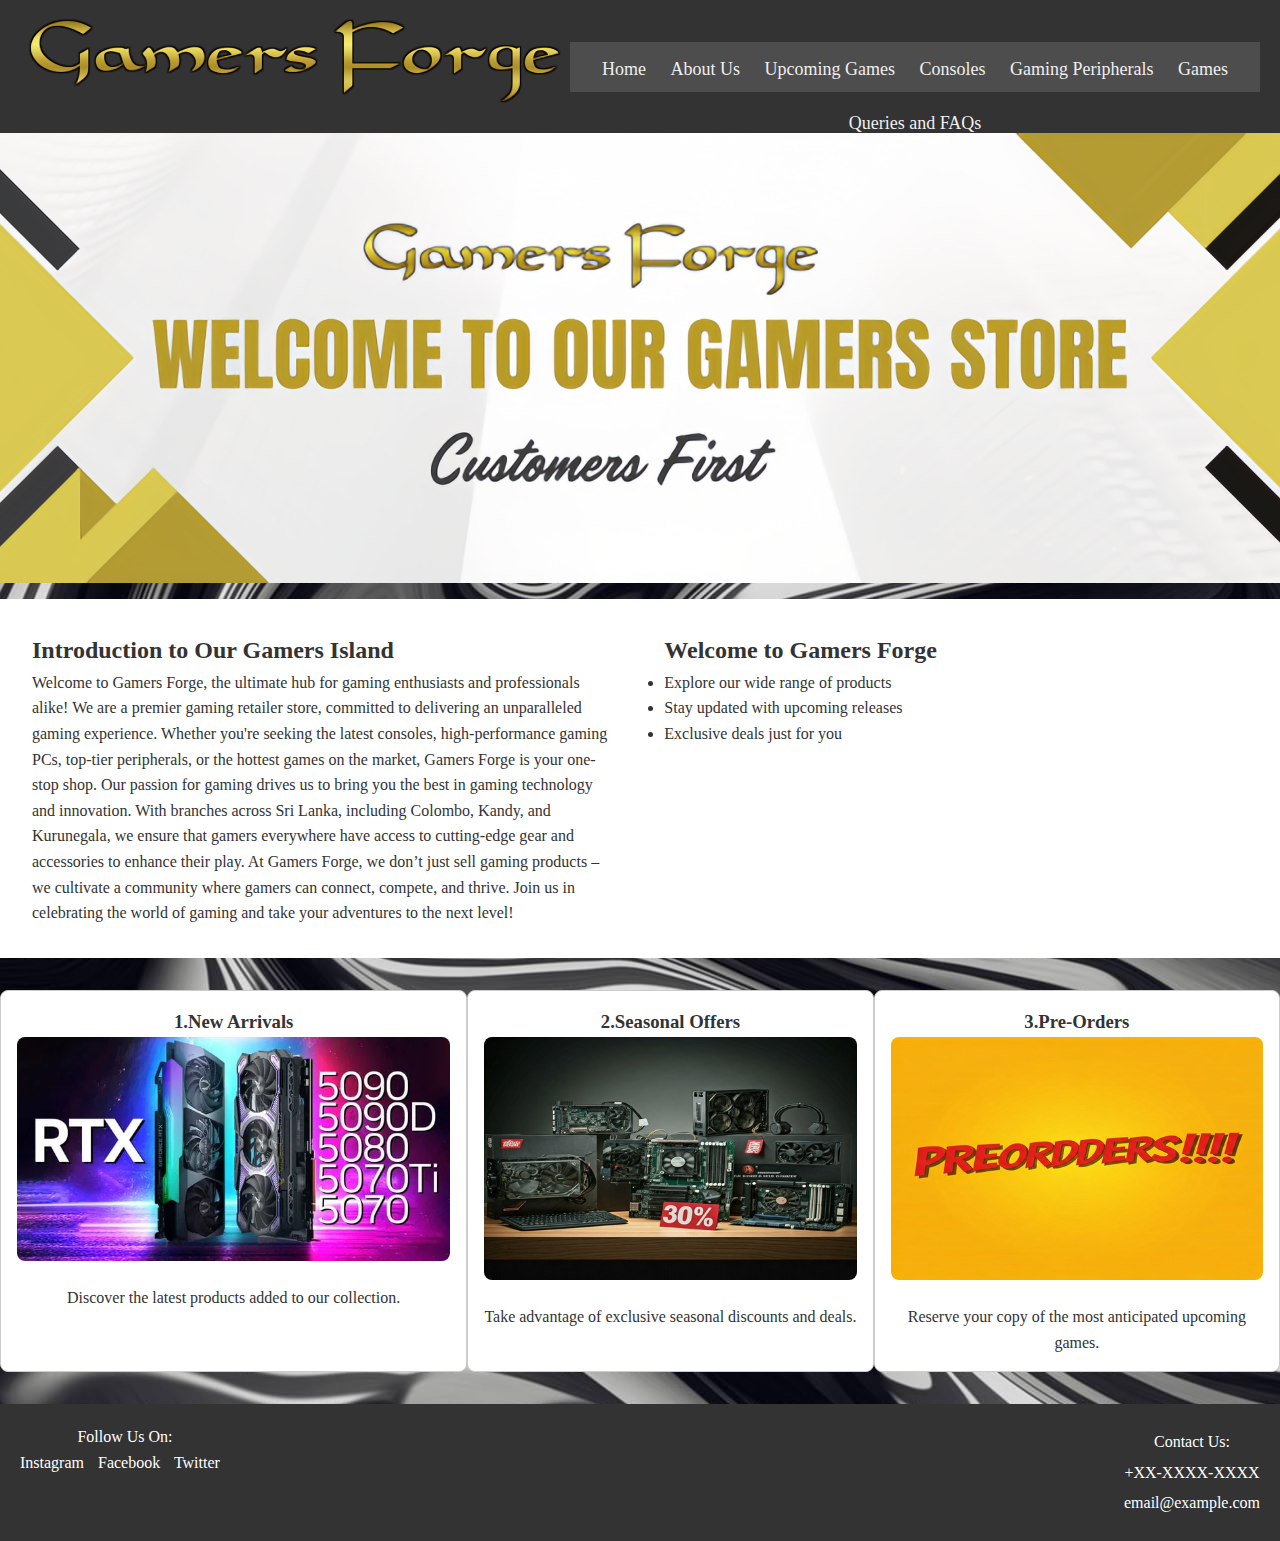
<file: index.html>
<!DOCTYPE html>
<html>
<head>
    <title>GamersForge</title>
    <meta charset="UTF-8">
    <meta name="viewport" content="width=device-width, initial-scale=1.0">
    <link rel="stylesheet" href="Style01.css">
    <link rel="manifest" href="manifest.json">
    <link rel="icon" type="icons/favicon.ico" href="icons/favicon.ico">
</head>
<body background="img/bgimg.jpg"> <!--Sets the background image for the body-->
    <header>
        <div class="logo"><img src="img/Logo.png" alt="Logo"></div> <!--Logo-->
        <nav aria-label="Main Navigation">
            <ul>
                <div class="nav"><!--Navigation bar-->
                    <input type="checkbox" id="nav-check">
                    <div class="nav-header">
                    </div>
                    <div class="nav-btn">
                      <label for="nav-check">
                        <span></span>
                        <span></span>
                        <span></span>
                      </label>
                    </div>
                    
                    <div class="nav-links"> <!--Nav Links-->
                      <a href="index.html">Home</a>
                      <a href="aboutUs.html">About Us</a>
                      <a href="uppcoming.html">Upcoming Games</a>
                      <a href="consols.html">Consoles</a>
                      <a href="Peripherals.html">Gaming Peripherals</a>
                      <a href="games.html">Games</a>
                      <a href="faq.html">Queries and FAQs</a>
                    </div>
                  </div>
            </ul>
        </nav>        
    </header>

    <main>
        <section class="banner">
            <div class="hero-image"> 
            </div>
        </section>

        <section class="intro-welcome">
            <div class="intro">
                <h2>Introduction to Our Gamers Island</h2> <!--Description-->
                <p>Welcome to Gamers Forge, the ultimate hub for gaming enthusiasts and professionals alike! We are a premier gaming retailer store, committed to delivering an unparalleled gaming experience. Whether you're seeking the latest consoles, high-performance gaming PCs, top-tier peripherals, or the hottest games on the market, Gamers Forge is your one-stop shop.

                    Our passion for gaming drives us to bring you the best in gaming technology and innovation. With branches across Sri Lanka, including Colombo, Kandy, and Kurunegala, we ensure that gamers everywhere have access to cutting-edge gear and accessories to enhance their play.
                    
                    At Gamers Forge, we don’t just sell gaming products – we cultivate a community where gamers can connect, compete, and thrive. Join us in celebrating the world of gaming and take your adventures to the next level!</p>
            </div>
            <div class="welcome">
                <h2>Welcome to Gamers Forge</h2>
                <ul>
                    <li>Explore our wide range of products</li>
                    <li>Stay updated with upcoming releases</li>
                    <li>Exclusive deals just for you</li>
                </ul>
            </div>
        </section>

        <section class="categories">
            <div class="category">
                <h3>1.New Arrivals</h3>
                <img src="img/NewArrivals.png" alt="New Arrivals">
                <p>Discover the latest products added to our collection.</p>
            </div>
            <div class="category">
                <h3>2.Seasonal Offers</h3>
                <img src="img/SeasonalOffers.png" alt="Seasonal Offers">
                <p>Take advantage of exclusive seasonal discounts and deals.</p>
            </div>
            <div class="category">
                <h3>3.Pre-Orders</h3>
                <img src="img/PreOrders.png" alt="Pre-Orders">
                <p>Reserve your copy of the most anticipated upcoming games.</p>
            </div>
        </section>
    </main>

    <footer>
        <div class="social-media"> <!---->
            <p>Follow Us On:</p>
            <a href="https://www.instagram.com/">Instagram</a>
            <a href="https://www.facebook.com/">Facebook</a>
            <a href="https://x.com/?lang=en">Twitter</a>
        </div> 
        <div class="contact">
            <p>Contact Us:</p>
            <p>+XX-XXXX-XXXX</p>
            <p>email@example.com</p>
        </div>
    </footer>
</body>
</html>
</file>
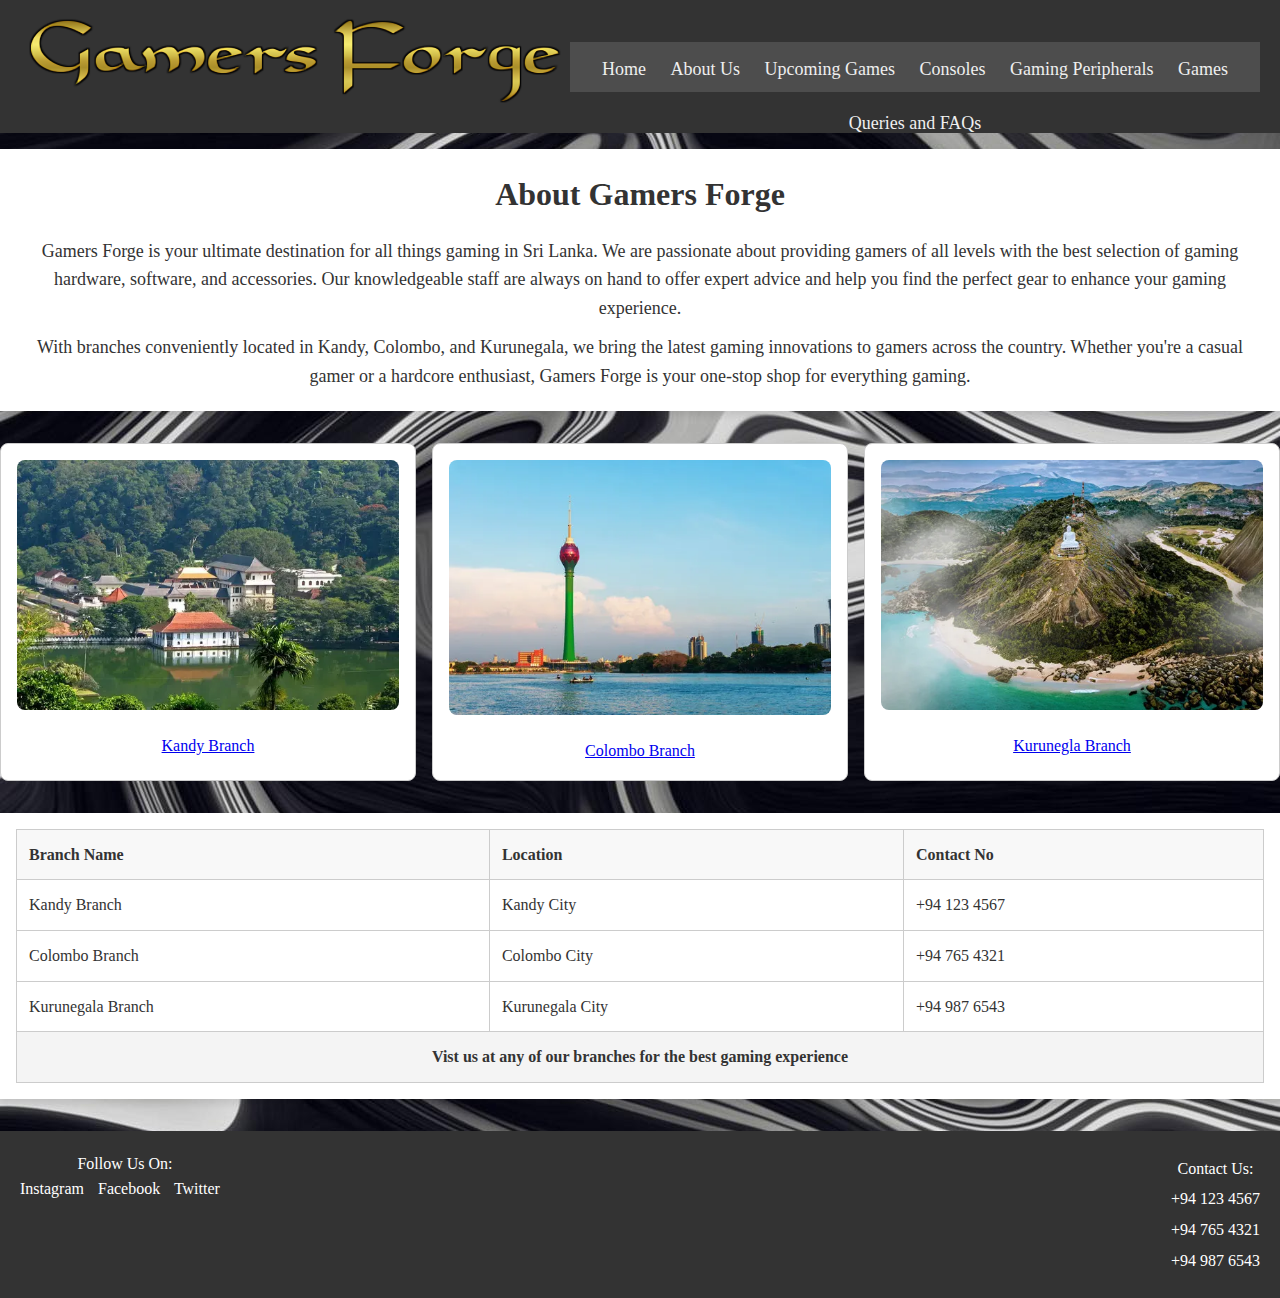
<file: aboutUs.html>
<!DOCTYPE html>
<html>
<head>
    <title>Branch Information</title>
    <meta charset="UTF-8">
    <meta name="viewport" content="width=device-width, initial-scale=1.0">
    <link rel="stylesheet" href="Style01.css">
    <link rel="icon" type="icons/favicon.ico" href="icons/favicon.ico">
</head>
<body background="img/bgimg.jpg">
    <header><div class="logo"><img src="img/Logo.png" alt="Logo"></div>
        <nav aria-label="Main Navigation">
            <ul>
                <div class="nav">
                    <input type="checkbox" id="nav-check">
                    <div class="nav-header">
                    </div>
                    <div class="nav-btn">
                      <label for="nav-check">
                        <span></span>
                        <span></span>
                        <span></span>
                      </label>
                    </div>
                    
                    <div class="nav-links">
                      <a href="index.html">Home</a>
                      <a href="aboutUs.html">About Us</a>
                      <a href="uppcoming.html">Upcoming Games</a>
                      <a href="consols.html">Consoles</a>
                      <a href="Peripherals.html">Gaming Peripherals</a>
                      <a href="games.html">Games</a>
                      <a href="faq.html">Queries and FAQs</a>
                    </div>
                  </div>
            </ul>
        </nav>        
    </header>

    <main>
        <section class="description">
            <h2>About Gamers Forge</h2>
            <p>Gamers Forge is your ultimate destination for all things gaming in Sri Lanka. We are passionate about providing gamers of all levels with the best selection of gaming hardware, software, and accessories. Our knowledgeable staff are always on hand to offer expert advice and help you find the perfect gear to enhance your gaming experience.</p>
            <p>With branches conveniently located in Kandy, Colombo, and Kurunegala, we bring the latest gaming innovations to gamers across the country. Whether you're a casual gamer or a hardcore enthusiast, Gamers Forge is your one-stop shop for everything gaming.</p>
        </section>

        <section class="branches">
            <div class="branch">
                <img src="img/Kandy.png" alt="Kandy Branch">
                <a href="https://maps.app.goo.gl/gFZTWTm7jDtFLwRk9">Kandy Branch</a>
            </div>
            <div class="branch">
                <img src="img/Colombo.png" alt="Colombo Branch">
                <a href="https://maps.app.goo.gl/TeT7eTNeitUtAmDbA">Colombo Branch</a>
            </div>
            <div class="branch">
                <img src="img/Kurunagla.png" alt="Kurunegala Branch">
                <a href="https://maps.app.goo.gl/SADj8aHCpYyz2HwJA">Kurunegla Branch</a>
            </div>
        </section>

        <section class="branch-table">
            <table>
                <thead>
                    <tr>
                        <th>Branch Name</th>
                        <th>Location</th>
                        <th>Contact No</th>
                    </tr>
                </thead>
                <tbody>
                    <tr>
                        <td>Kandy Branch</td>
                        <td>Kandy City</td>
                        <td>+94 123 4567</td>
                    </tr>
                    <tr>
                        <td>Colombo Branch</td>
                        <td>Colombo City</td>
                        <td>+94 765 4321</td>
                    </tr>
                    <tr>
                        <td>Kurunegala Branch</td>
                        <td>Kurunegala City</td>
                        <td>+94 987 6543</td>
                    </tr>
                </tbody>
                <tfoot>
                    <tr>
                        <td colspan="3">Vist us at any of our branches for the best gaming experience</td>
                    </tr>
                </tfoot>
            </table>
        </section>
    </main>

    <footer>
        <div class="social-media">
            <p>Follow Us On:</p>
            <a href="https://www.instagram.com/">Instagram</a>
            <a href="https://www.facebook.com/">Facebook</a>
            <a href="https://x.com/?lang=en">Twitter</a>
        </div>
        <div class="contact">
            <p>Contact Us:</p>
            <p>+94 123 4567</p>
            <p>+94 765 4321</p>
            <p>+94 987 6543</p>
        </div>
    </footer>
</body>
</html>
</file>
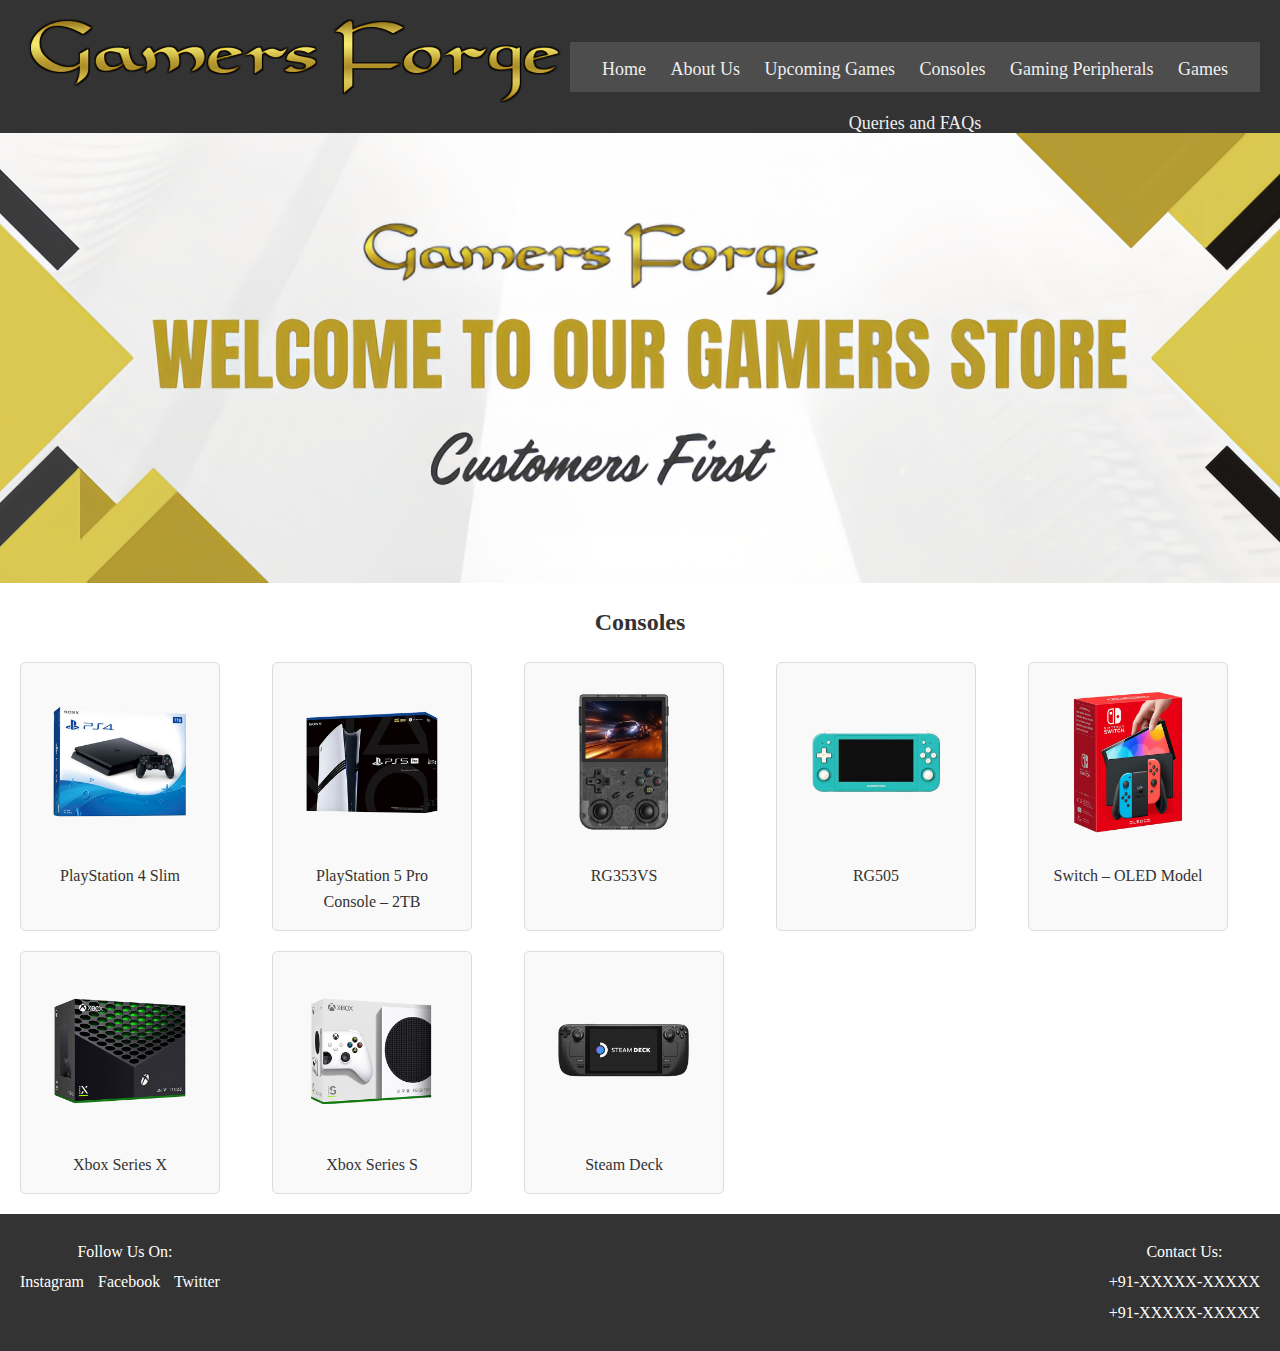
<file: consols.html>
<!DOCTYPE html>
<html lang="en">
<head>
    <meta charset="UTF-8">
    <meta name="viewport" content="width=device-width, initial-scale=1.0">
    <title>Gaming Peripherals - Consoles</title>
    <link rel="stylesheet" href="Style01.css">
    <link rel="icon" type="icons/favicon.ico" href="icons/favicon.ico">
</head>
<body background="img/bgimg.jpg">
    <header>
        <div class="logo"><img src="img/Logo.png" alt="Logo"></div>
        <nav aria-label="Main Navigation">
            <ul>
                <div class="nav">
                    <input type="checkbox" id="nav-check">
                    <div class="nav-header">
                    </div>
                    <div class="nav-btn">
                      <label for="nav-check">
                        <span></span>
                        <span></span>
                        <span></span>
                      </label>
                    </div>
                    
                    <div class="nav-links">
                      <a href="index.html">Home</a>
                      <a href="aboutUs.html">About Us</a>
                      <a href="uppcoming.html">Upcoming Games</a>
                      <a href="consols.html">Consoles</a>
                      <a href="Peripherals.html">Gaming Peripherals</a>
                      <a href="games.html">Games</a>
                      <a href="faq.html">Queries and FAQs</a>
                    </div>
                  </div>
            </ul>
        </nav>
    </header>

    <main>
        <section class="banner">
        </section>

        <section class="products">
            <h2>Consoles</h2>
            <div class="product-grid">
                <div class="product">
                    <div class="image-container">
                        <img src="img/PS4.png" alt="PlayStation 4 Slim">
                        <p class="price">$100</p>
                    </div>
                    <p>PlayStation 4 Slim</p>
                </div>
                <div class="product">
                    <div class="image-container">
                        <img src="img/ps5.png" alt="PlayStation 5 Pro Console – 2TB">
                        <p class="price">$120</p>
                    </div>
                    <p>PlayStation 5 Pro Console – 2TB</p>
                </div>
                <div class="product">
                    <div class="image-container">
                        <img src="img/rg3.png" alt="RG353VS">
                        <p class="price">$80</p>
                    </div>
                    <p>RG353VS</p>
                </div>
                <div class="product">
                    <div class="image-container">
                        <img src="img/rg5.png" alt="RG505">
                        <p class="price">$150</p>
                    </div>
                    <p>RG505</p>
                </div>
                <div class="product">
                    <div class="image-container">
                        <img src="img/switch .png" alt="Switch – OLED Model">
                        <p class="price">$110</p>
                    </div>
                    <p>Switch – OLED Model</p>
                </div>
                <div class="product">
                    <div class="image-container">
                        <img src="img/xbox.png" alt="Xbox Series X">
                        <p class="price">$95</p>
                    </div>
                    <p>Xbox Series X</p>
                </div>
                <div class="product">
                    <div class="image-container">
                        <img src="img/xbox s.png" alt="Xbox Series S">
                        <p class="price">$105</p>
                    </div>
                    <p>Xbox Series S</p>
                </div>
                <div class="product">
                    <div class="image-container">
                        <img src="img/steam-deck.png" alt="Steam Deck">
                        <p class="price">$130</p>
                    </div>
                    <p>Steam Deck</p>
                </div>
            </div>
        </section>
    </main>

    <footer>
        <div class="social-links">
            <p>Follow Us On:</p>
            <a href="https://www.instagram.com/">Instagram</a>
            <a href="https://www.facebook.com/">Facebook</a>
            <a href="https://x.com/?lang=en">Twitter</a>
        </div>
        <div class="contact">
            <p>Contact Us:</p>
            <p>+91-XXXXX-XXXXX</p>
            <p>+91-XXXXX-XXXXX</p>
        </div>
    </footer>
</body>
</html>
</file>
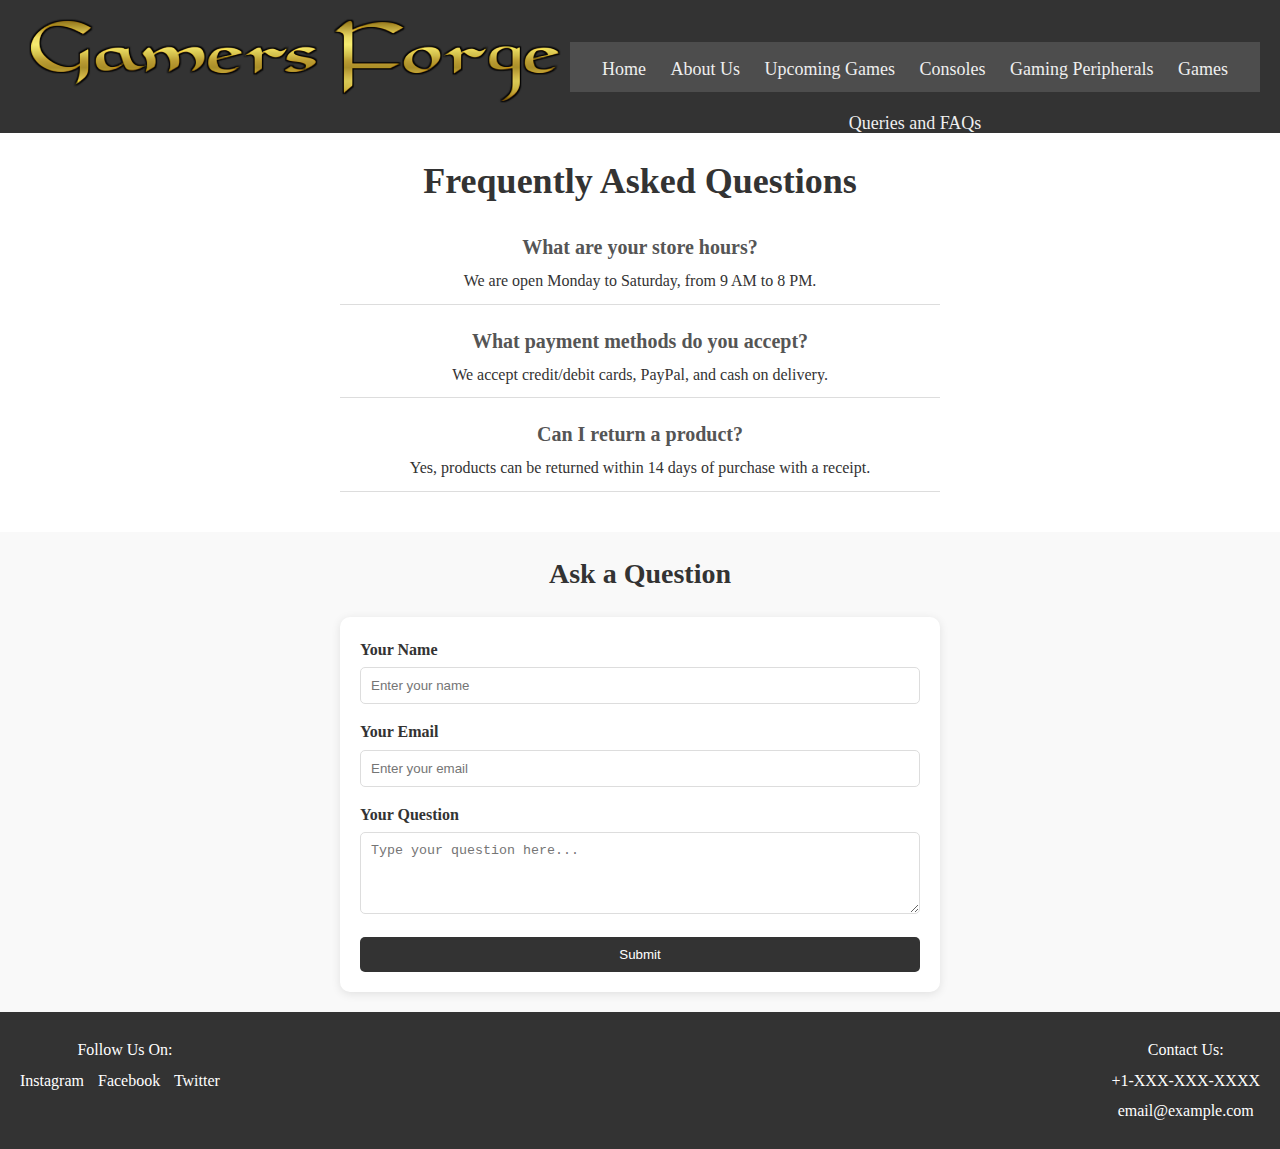
<file: faq.html>
<!DOCTYPE html>
<html lang="en">
<head>
    <meta charset="UTF-8">
    <meta name="viewport" content="width=device-width, initial-scale=1.0">
    <title>Queries and FAQ</title>
    <link rel="stylesheet" href="Style01.css">
    <link rel="icon" type="icons/favicon.ico" href="icons/favicon.ico">
</head>
<body background="img/bgimg.jpg">
    <header>
        <div class="logo"><img src="img/Logo.png" alt="Logo"></div>
        <nav aria-label="Main Navigation">
            <ul>
                <div class="nav">
                    <input type="checkbox" id="nav-check">
                    <div class="nav-header">
                    </div>
                    <div class="nav-btn">
                      <label for="nav-check">
                        <span></span>
                        <span></span>
                        <span></span>
                      </label>
                    </div>
                    
                    <div class="nav-links">
                      <a href="index.html">Home</a>
                      <a href="aboutUs.html">About Us</a>
                      <a href="uppcoming.html">Upcoming Games</a>
                      <a href="consols.html">Consoles</a>
                      <a href="Peripherals.html">Gaming Peripherals</a>
                      <a href="games.html">Games</a>
                      <a href="faq.html">Queries and FAQs</a>
                    </div>
                  </div>
            </ul>
        </nav>        
    </header>
    <main>
        <!-- Frequently Asked Questions -->
        <section class="faq-top">
            <h1>Frequently Asked Questions</h1>
            <div class="faq-item">
                <h3>What are your store hours?</h3>
                <p>We are open Monday to Saturday, from 9 AM to 8 PM.</p>
            </div>
            <div class="faq-item">
                <h3>What payment methods do you accept?</h3>
                <p>We accept credit/debit cards, PayPal, and cash on delivery.</p>
            </div>
            <div class="faq-item">
                <h3>Can I return a product?</h3>
                <p>Yes, products can be returned within 14 days of purchase with a receipt.</p>
            </div>
        </section>

        <!-- Ask a Question Form -->
        <section class="faq-bottom">
            <h2>Ask a Question</h2>
            <form>
                <label for="name">Your Name</label>
                <input type="text" id="name" placeholder="Enter your name" required>

                <label for="email">Your Email</label>
                <input type="email" id="email" placeholder="Enter your email" required>

                <label for="question">Your Question</label>
                <textarea id="question" rows="4" placeholder="Type your question here..." required></textarea>

                <button type="submit">Submit</button>
            </form>
        </section>
    </main>

    <footer>
        <div class="social-links">
            <p>Follow Us On:</p>
            <a href="https://www.instagram.com/">Instagram</a>
            <a href="https://www.facebook.com/">Facebook</a>
            <a href="https://x.com/?lang=en">Twitter</a>
        </div>
        <div class="contact">
            <p>Contact Us:</p>
            <p>+1-XXX-XXX-XXXX</p>
            <p>email@example.com</p>
        </div>
    </footer>
</body>
</html>
</file>
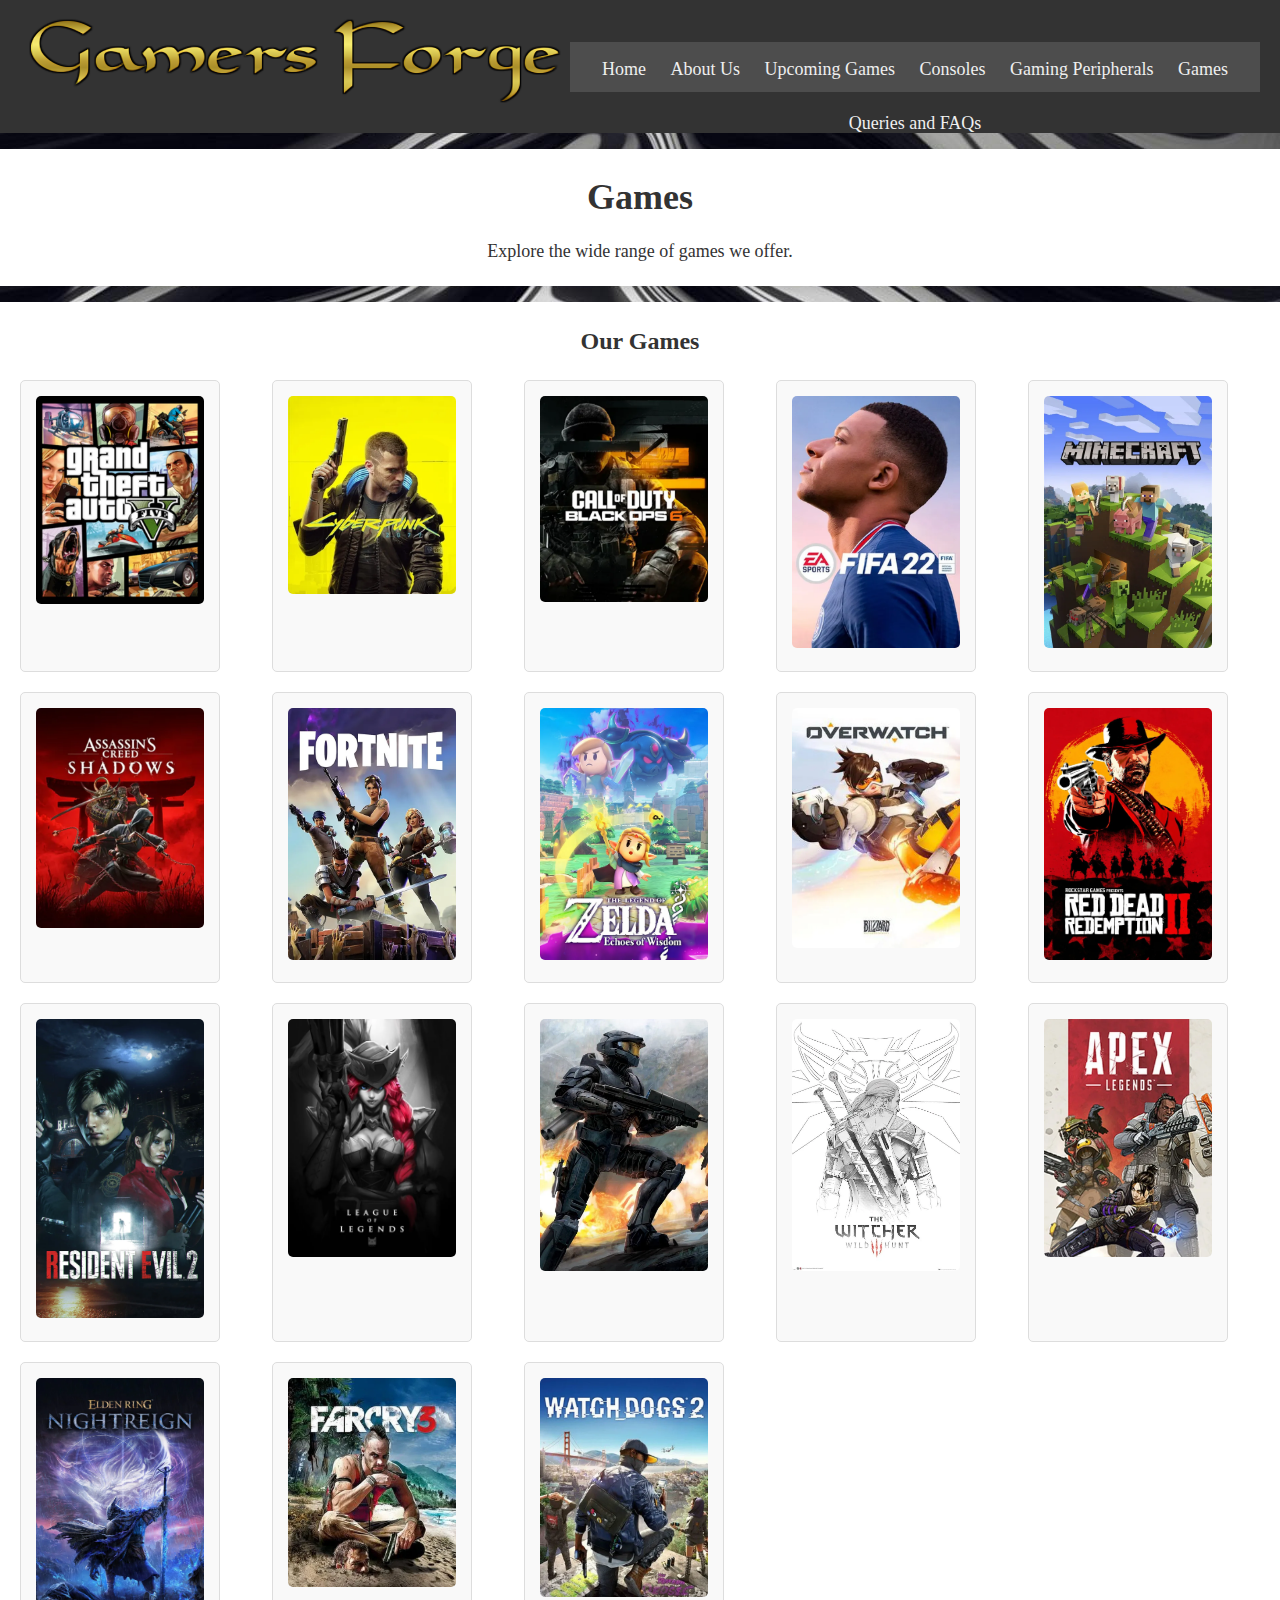
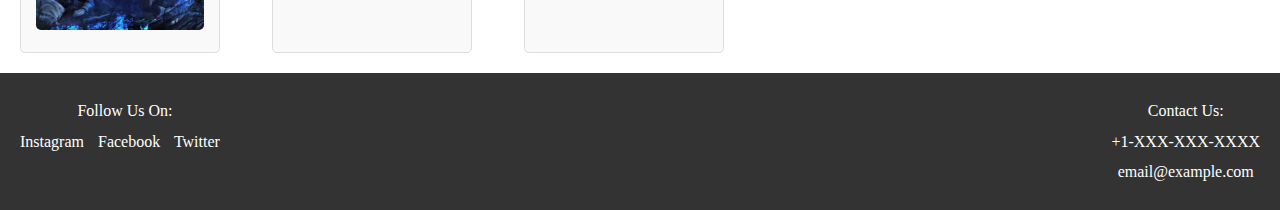
<file: games.html>
<!DOCTYPE html>
<html lang="en">
<head>
    <meta charset="UTF-8">
    <meta name="viewport" content="width=device-width, initial-scale=1.0">
    <title>Games Page</title>
    <link rel="stylesheet" href="Style01.css">
    <link rel="icon" type="icons/favicon.ico" href="icons/favicon.ico">
</head>
<body background="img/bgimg.jpg">
    <header>
        <div class="logo"><img src="img/Logo.png" alt="Logo"></div>
        <nav aria-label="Main Navigation">
            <ul>
                <div class="nav">
                    <input type="checkbox" id="nav-check">
                    <div class="nav-header">
                    </div>
                    <div class="nav-btn">
                      <label for="nav-check">
                        <span></span>
                        <span></span>
                        <span></span>
                      </label>
                    </div>
                    
                    <div class="nav-links">
                      <a href="index.html">Home</a>
                      <a href="aboutUs.html">About Us</a>
                      <a href="uppcoming.html">Upcoming Games</a>
                      <a href="consols.html">Consoles</a>
                      <a href="Peripherals.html">Gaming Peripherals</a>
                      <a href="games.html">Games</a>
                      <a href="faq.html">Queries and FAQs</a>
                    </div>
                  </div>
            </ul>
        </nav>        
    </header>

    <main>
        <div class="description">
            <h1>Games</h1>
            <p>Explore the wide range of games we offer.</p>
        </div>

<section class="products">
    <h2>Our Games</h2>
    <div class="product-grid">
        <!-- Game 1 -->
        <div class="product">
            <img src="img/gta 5 .png" alt="Grand Theft Auto V Cover">
            <div class="description-overlay">
                <h1>Price 0.99</h1>
                <p>Grand Theft Auto V: Embark on an epic open-world adventure.</p>
            </div>
        </div>
        <!-- Game 2 -->
        <div class="product">
            <img src="img/cyberpunk.png" alt="Cyberpunk 2077 Cover">
            <div class="description-overlay">
                <h1>Price 0.99</h1>
                <p>Cyberpunk 2077: Dive into a futuristic, action-packed world.</p>
            </div>
        </div>
        <!-- Game 3 -->
        <div class="product">
            <img src="img/cod 56 .png" alt="Call of Duty Cover">
            <div class="description-overlay">
                <h1>Price 0.99</h1>
                <p>Call of Duty: Experience intense combat and thrilling missions.</p>
            </div>
        </div>
        <!-- Game 4 -->
        <div class="product">
            <img src="img/fifa 22.png" alt="FIFA Cover">
            <div class="description-overlay">
                <h1>Price 0.99</h1>
                <p>FIFA: Play the ultimate soccer experience.</p>
            </div>
        </div>
        <!-- Game 5 -->
        <div class="product">
            <img src="img/minecraft_poster.png" alt="Minecraft Cover">
            <div class="description-overlay">
                <h1>Price 0.99</h1>
                <p>Minecraft: Unleash your creativity in an endless block world.</p>
            </div>
        </div>
        <!-- Game 6 -->
        <div class="product">
            <img src="img/512px-Assassin's_Creed_Shadows_cover.png" alt="Assassin's Creed Cover">
            <div class="description-overlay">
                <h1>Price 0.99</h1>
                <p>Assassin's Creed: Relive history as a master assassin.</p>
            </div>
        </div>
        <!-- Game 7 -->
        <div class="product">
            <img src="img/frtnit.png" alt="Fortnite Cover">
            <div class="description-overlay">
                <h1>Price 0.99</h1>
                <p>Fortnite: Join the battle in this fast-paced action game.</p>
            </div>
        </div>
        <!-- Game 8 -->
        <div class="product">
            <img src="img/legend-of-zelda-echoes-of-wisdom.png" alt="The Legend of Zelda Cover">
            <div class="description-overlay">
                <h1>Price 0.99</h1>
                <p>The Legend of Zelda: Solve puzzles and save Hyrule.</p>
            </div>
        </div>
        <!-- Game 9 -->
        <div class="product">
            <img src="img/512px-Overwatch_cover_art.png" alt="Overwatch Cover">
            <div class="description-overlay">
                <h1>Price 0.99</h1>
                <p>Overwatch: Join the team and fight in thrilling arenas.</p>
            </div>
        </div>
        <!-- Game 10 -->
        <div class="product">
            <img src="img/mixcollage-08-dec-2024-02-34-pm-9319.png" alt="Red Dead Redemption Cover">
            <div class="description-overlay">
                <h1>Price 0.99</h1>
                <p>Red Dead Redemption: Dive into the wild west experience.</p>
            </div>
        </div>
        <!-- Game 11 -->
        <div class="product">
            <img src="img/resident-evil-2-phone-k2qydtwwjrphgf3w.png" alt="Resident Evil Cover">
            <div class="description-overlay">
                <h1>Price 0.99</h1>
                <p>Resident Evil: Survive the horrors in this thrilling saga.</p>
            </div>
        </div>
        <!-- Game 12 -->
        <div class="product">
            <img src="img/league.png" alt="League of Legends Cover">
            <div class="description-overlay">
                <h1>Price 0.99</h1>
                <p>League of Legends: Test your strategy in epic battles.</p>
            </div>
        </div>
        <!-- Game 13 -->
        <div class="product">
            <img src="img/halo.png" alt="Halo Cover">
            <div class="description-overlay">
                <h1>Price 0.99</h1>
                <p>Halo: Save the galaxy as a super-soldier.</p>
            </div>
        </div>
        <!-- Game 14 -->
        <div class="product">
            <img src="img/witcher.pn.webp" alt="The Witcher Cover">
            <div class="description-overlay">
                <h1>Price 0.99</h1>
                <p>The Witcher: Embark on quests as the legendary Geralt.</p>
            </div>
        </div>
        <!-- Game 15 -->
        <div class="product">
            <img src="img/apexlegend.png" alt="Apex Legends Cover">
            <div class="description-overlay">
                <h1>Price 0.99</h1>
                <p>Apex Legends: Compete in a fast-paced battle royale.</p>
            </div>
        </div>
        <!-- Game 16 -->
        <div class="product">
            <img src="img/elden ring.png" alt="Elden Ring Cover">
            <div class="description-overlay">
                <h1>Price 0.99</h1>
                <p>Elden Ring: Explore a dark and mysterious open world.</p>
            </div>
        </div>
        <!-- Game 16 -->
        <div class="product">
            <img src="img/farcry 3.png" alt="Farcry 3">
            <div class="description-overlay">
                <h1>Price 0.99</h1>
                <p>Far Cry 3 is an open-world FPS where you fight pirates, rescue friends, and survive on a dangerous tropical island.</p>
            </div>
        </div>
        <!-- Game 16 -->
        <div class="product">
            <img src="img/watch dogs.png" alt="Watch Dogs 2">
            <div class="description-overlay">
                <h1>Price 0.99</h1>
                <p>Watch Dogs 2 is an open-world action-adventure game where you play as Marcus Holloway, a hacker in San Francisco, using technology to fight corruption and expose secrets.</p>
            </div>
        
        
    
        
        
</section>

    </main>

    <footer>
        <div class="social-links">
            <p>Follow Us On:</p>
            <a href="https://www.instagram.com/">Instagram</a>
            <a href="https://www.facebook.com/">Facebook</a>
            <a href="https://x.com/?lang=en">Twitter</a>
        </div>
        <div class="contact">
            <p>Contact Us:</p>
            <p>+1-XXX-XXX-XXXX</p>
            <p>email@example.com</p>
        </div>
    </footer>
</body>
</html>
</file>
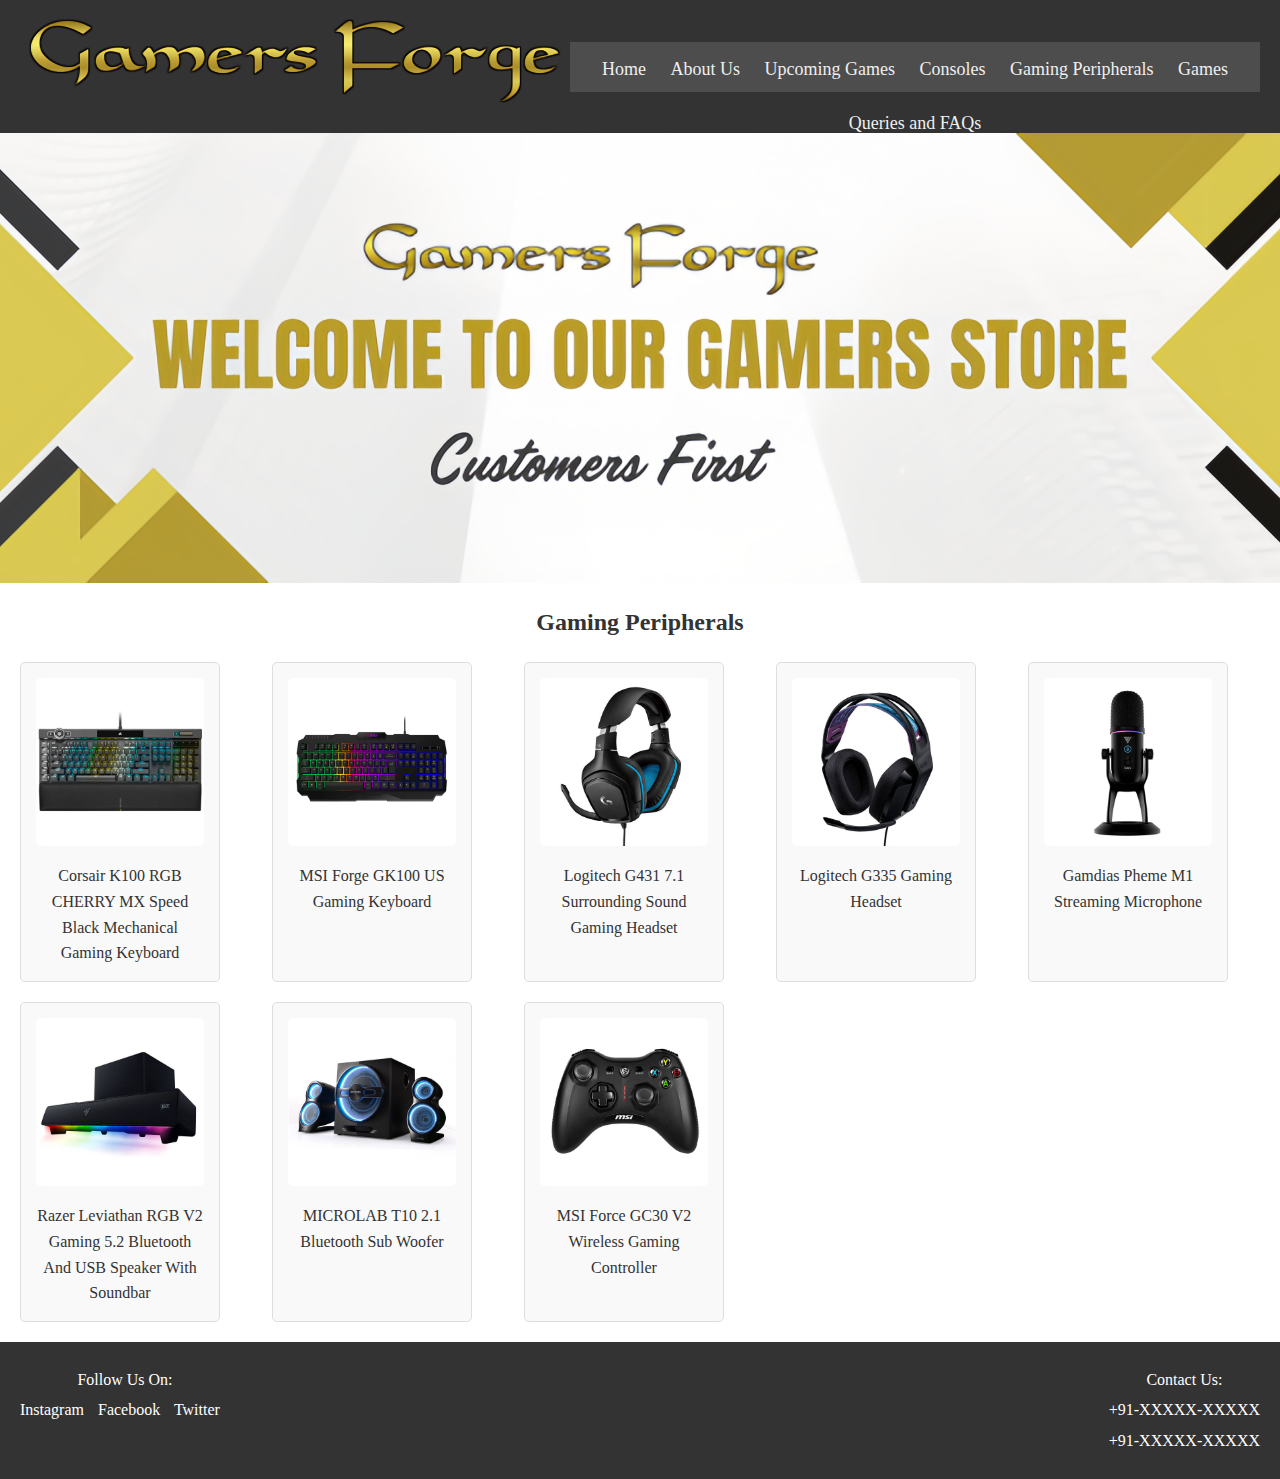
<file: Peripherals.html>
<!DOCTYPE html>
<html lang="en">
<head>
    <meta charset="UTF-8">
    <meta name="viewport" content="width=device-width, initial-scale=1.0">
    <title>Gaming Peripherals</title>
    <link rel="stylesheet" href="Style01.css">
    <link rel="icon" type="icons/favicon.ico" href="icons/favicon.ico">
</head>
<body>
    <header>
        <div class="logo"><img src="img/Logo.png" alt="Logo"></div>
        <nav aria-label="Main Navigation">
            <ul>
                <div class="nav">
                    <input type="checkbox" id="nav-check">
                    <div class="nav-header">
                    </div>
                    <div class="nav-btn">
                      <label for="nav-check">
                        <span></span>
                        <span></span>
                        <span></span>
                      </label>
                    </div>
                    
                    <div class="nav-links">
                      <a href="index.html">Home</a>
                      <a href="aboutUs.html">About Us</a>
                      <a href="uppcoming.html">Upcoming Games</a>
                      <a href="consols.html">Consoles</a>
                      <a href="Peripherals.html">Gaming Peripherals</a>
                      <a href="games.html">Games</a>
                      <a href="faq.html">Queries and FAQs</a>
                    </div>
                  </div>
            </ul>
        </nav>        
    </header>

    <main>
        <section class="banner">
        </section>

        <section class="products">
            <h2>Gaming Peripherals</h2>
            <div class="product-grid">
                <div class="product">
                    <div class="image-container">
                        <img src="img/keyboard 1.jpg" alt="Corsair K100 RGB Keyboard">
                        <p class="price">$100</p>
                    </div>
                    <p>Corsair K100 RGB CHERRY MX Speed Black Mechanical Gaming Keyboard</p>
                </div>
                <div class="product">
                    <div class="image-container">
                        <img src="img/keyobard 2.png" alt="MSI Forge GK100 Keyboard">
                        <p class="price">$120</p>
                    </div>
                    <p>MSI Forge GK100 US Gaming Keyboard</p>
                </div>
                <div class="product">
                    <div class="image-container">
                        <img src="img/headset 1.jpg" alt="Logitech G431 Headset">
                        <p class="price">$80</p>
                    </div>
                    <p>Logitech G431 7.1 Surrounding Sound Gaming Headset</p>
                </div>
                <div class="product">
                    <div class="image-container">
                        <img src="img/headset 2.jpg" alt="Logitech G335 Headset">
                        <p class="price">$150</p>
                    </div>
                    <p>Logitech G335 Gaming Headset</p>
                </div>
                <div class="product">
                    <div class="image-container">
                        <img src="img/mic 1.jpg" alt="Gamdias Pheme M1 Microphone">
                        <p class="price">$110</p>
                    </div>
                    <p>Gamdias Pheme M1 Streaming Microphone</p>
                </div>
                <div class="product">
                    <div class="image-container">
                        <img src="img/speaker1.jpg" alt="Razer Leviathan RGB Speaker">
                        <p class="price">$95</p>
                    </div>
                    <p>Razer Leviathan RGB V2 Gaming 5.2 Bluetooth And USB Speaker With Soundbar</p>
                </div>
                <div class="product">
                    <div class="image-container">
                        <img src="img/speaker2.jpg" alt="Microlab T10 Subwoofer">
                        <p class="price">$105</p>
                    </div>
                    <p>MICROLAB T10 2.1 Bluetooth Sub Woofer</p>
                </div>
                <div class="product">
                    <div class="image-container">
                        <img src="img/Controller.jpg" alt="MSI Force GC30 Controller">
                        <p class="price">$130</p>
                    </div>
                    <p>MSI Force GC30 V2 Wireless Gaming Controller</p>
                </div>
            </div>
        </section>
    </main>

    <footer>
        <div class="social-links">
            <p>Follow Us On:</p>
            <a href="https://www.instagram.com/">Instagram</a>
            <a href="https://www.facebook.com/">Facebook</a>
            <a href="https://x.com/?lang=en">Twitter</a>
        </div>
        <div class="contact">
            <p>Contact Us:</p>
            <p>+91-XXXXX-XXXXX</p>
            <p>+91-XXXXX-XXXXX</p>
        </div>
    </footer>
</body>
</html>
</file>
<file: Style01.css>
/* style1.css */
* {
  margin: 0;
  padding: 0;
  box-sizing: border-box;
}

body {
  font-family: Arial, sans-serif;
  background-color: #f5f5f5;
  color: #333;
  line-height: 1.6;
}

header {
  background-color: #222;
  color: #fff;
  padding: 1rem;
  display: flex;
  justify-content: space-between;
  align-items: center;
}

.logo {
  font-size: 1.5rem;
  font-weight: bold;
}

nav ul {
  list-style: none;
  display: flex;
  gap: 1rem;
  align-items: center;
}

nav a {
  color: #fff;
  text-decoration: skyblue;
  transition: color 0.3s;
}

nav a:hover {
  color: #00bcd4;
}

.banner  {
  height: 50vh; /* Set height to 50% of viewport height */
  background-image: url('img/Banner.PNG'); /* Use background-image for better control */
  background-size: cover; /* Ensure image covers entire area */
  background-position: center center; 
}

.intro-welcome {
  display: flex;
  justify-content: space-between;
  padding: 2rem;
  background-color: #fff;
  margin: 1rem 0;
}

.intro, .welcome {
  width: 48%;
}

.categories {
  display: flex;
  justify-content: space-around;
  margin: 2rem 0;
}

.category {
  background-color: #fff;
  padding: 1rem;
  text-align: center;
  border: 1px solid #ccc;
  border-radius: 8px;
  transition: transform 0.3s, box-shadow 0.3s;
}

.category:hover {
  transform: scale(1.05);
  box-shadow: 0 4px 8px rgba(0, 0, 0, 0.2);
}

.category img {
  width: 100%;
  border-radius: 8px;
  margin-bottom: 1rem;
}

footer {
  background-color: #333;
  color: #fff;
  padding: 1rem;
  display: flex;
  justify-content: space-between;
}

footer a {
  color: #00bcd4;
  text-decoration: none;
  margin-right: 1rem;
}

footer a:hover {
  text-decoration: underline;
}

/* style2.css */
/* Global styles */
* {
    margin: 0;
    padding: 0;
    box-sizing: border-box;
}

body {
    font-family: Arial, sans-serif;
    background-color: #f4f4f4;
    color: #333;
    line-height: 1.6;
}

header {
    background-color: #333;
    color: #fff;
    padding: 1rem;
    display: flex;
    justify-content: space-between;
    align-items: center;
}

.logo {
    font-size: 1.5rem;
    font-weight: bold;
}

nav ul {
    list-style: none;
    display: flex;
    gap: 1rem;
    align-items: center;
  }
  
  nav a {
    color: #fff;
    text-decoration: skyblue;
    transition: color 0.3s;
  }
  
  nav a:hover {
    color: #00bcd4;
  }

.search-bar {
    display: flex;
    gap: 0.5rem;
}

.search-bar input {
    padding: 0.5rem;
    border: 1px solid #ccc;
    border-radius: 4px;
}

.search-bar button {
    padding: 0.5rem 1rem;
    background-color: #00bcd4;
    color: #fff;
    border: none;
    border-radius: 4px;
    cursor: pointer;
    transition: background-color 0.3s;
}

.search-bar button:hover {
    background-color: #008c9e;
}

/* Description section */
.description {
    padding: 2rem;
    background-color: #fff;
    margin: 1rem 0;
    text-align: center;
    box-shadow: 0 4px 8px rgba(0, 0, 0, 0.1);
}

.description h2 {
    font-size: 2rem;
    margin-bottom: 1rem;
}

/* Branches section */
.branches {
    display: flex;
    flex-wrap: wrap;
    gap: 1rem;
    margin: 2rem 0;
}

.branch {
    background-color: #fff;
    padding: 1rem;
    text-align: center;
    border: 1px solid #ccc;
    border-radius: 8px;
    transition: transform 0.3s, box-shadow 0.3s;
    flex: 1;
    min-width: 250px;
}

.branch:hover {
    transform: scale(1.05);
    box-shadow: 0 4px 8px rgba(0, 0, 0, 0.2);
}

.branch img {
    width: 100%;
    border-radius: 8px;
    margin-bottom: 1rem;
}

.branch h3 {
    font-size: 1.2rem;
    margin-top: 0.5rem;
}

.branch .hours {
    font-size: 0.9rem;
    margin-top: 0.5rem;
    color: #555;
}

.branch .map {
    margin: 1rem 0;
    width: 100%;
    height: 200px;
    background-color: #e0e0e0;
    display: flex;
    justify-content: center;
    align-items: center;
    border: 1px dashed #ccc;
}

/* Summary table section */
.branch-table {
    margin: 2rem 0;
    padding: 1rem;
    background-color: #fff;
    box-shadow: 0 4px 8px rgba(0, 0, 0, 0.1);
}

.branch-table table {
    width: 100%;
    border-collapse: collapse;
}

.branch-table th, .branch-table td {
    padding: 0.75rem;
    text-align: left;
    border: 1px solid #ccc;
}

.branch-table th {
    background-color: #f8f8f8;
}

.branch-table tfoot td {
    font-weight: bold;
    background-color: #f4f4f4;
    text-align: center;
}

/* Footer styles */
footer {
    background-color: #333;
    color: #fff;
    padding: 1rem;
    display: flex;
    justify-content: space-between;
}

footer a {
    color: #00bcd4;
    text-decoration: none;
    margin-right: 1rem;
}

footer a:hover {
    text-decoration: underline;
}


/* style3.css */
/* General Styles */
body {
    font-family: Arial, sans-serif;
    margin: 0;
    padding: 0;
    box-sizing: border-box;
    background-color: #f4f4f4;
    color: #333;
}

header {
    display: flex;
    justify-content: space-between;
    align-items: center;
    padding: 1rem;
    background-color: #333;
    color: #fff;
}


nav ul {
    list-style: none;
    display: flex;
    gap: 1rem;
    align-items: center;
  }
  
  nav a {
    color: #fff;
    text-decoration: skyblue;
    transition: color 0.3s;
  }
  
  nav a:hover {
    color: #00bcd4;
  }


  .promo-video {
    margin-bottom: 20px;
    text-align: center;
}

.promo-video video {
    width: 150%;
    max-width: 1000px;
    border-radius: 8px;
    box-shadow: 0 4px 8px rgba(0, 0, 0, 0.2);
}


/* Hero Section */
.hero {
    padding: 2rem;
    text-align: center;
    background-color: #e0e0e0;
}

.hero h1 {
    font-size: 2rem;
    margin-bottom: 1rem;
}

.hero p {
    font-size: 1rem;
    color: #555;
}

/* Game Gallery */
.game-gallery {
    padding: 2rem;
    color: #f8f8f8;
}

.game-gallery h2 {
    text-align: center;
    margin-bottom: 1.5rem;
    font-size: 1.5rem;
}

.gallery-grid {
    display: flex;
    flex-wrap: wrap;
    gap: 1rem;
    justify-content: center;
}

.gallery-item {
    position: relative;
    width: 150px;
    height: 150px;
    overflow: hidden;
    border-radius: 10px;
    box-shadow: 0 4px 6px rgba(0, 0, 0, 0.1);
}

.gallery-item img {
    width: 100%;
    height: 100%;
    object-fit: cover;
    transition: transform 0.3s ease;
}

.gallery-item:hover img {
    transform: scale(1.1);
}

.release-date {
    position: absolute;
    bottom: 0;
    left: 0;
    right: 0;
    background-color: rgba(0, 0, 0, 0.7);
    color: #fff;
    text-align: center;
    padding: 0.5rem;
    font-size: 0.9rem;
    opacity: 0;
    transition: opacity 0.3s ease;
}

.gallery-item:hover .release-date {
    opacity: 1;
}

/* Footer */
footer {
    display: flex;
    justify-content: space-between;
    padding: 20px;
    background: #333;
    color: #fff;
    flex-wrap: wrap;
}
footer .social-links p, footer .contact p {
    margin: 5px 0;
}
footer a {
    color: #fff;
    text-decoration: none;
    margin-right: 10px;
}
footer a:hover {
    text-decoration: underline;
}


/* style4.css */
/* Reset and base styles */
body {
    margin: 0;
    font-family: Arial, sans-serif;
    line-height: 1.6;
    background-image: url(img/bgimg.jpg);
    color: #333;
}

header {
    display: flex;
    justify-content: space-between;
    align-items: center;
    background: #333;
    color: #fff;
    padding: 10px 20px;
}

header .logo {
    font-size: 24px;
    font-weight: bold;
}

header nav ul {
    list-style: none;
    display: flex;
    padding: 0;
}

header nav ul li {
    margin: 0 10px;
}

header nav ul li a {
    text-decoration: none;
    color: #fff;
    padding: 10px 15px;
    display: inline-block;
    transition: color 0.3s, background-color 0.3s;
    border-radius: 4px;
}

header nav ul li a:hover {
    color: #333;
    background-color: #00bcd4;
}

/* Active link color */
header nav ul li a:active {
    color: #fff;
    background-color: #0288d1;
}

/* Description section */
.description {
    text-align: center;
    padding: 20px;
    background: #fff;
}

.description h1 {
    font-size: 36px;
}

.description p {
    font-size: 18px;
    margin-top: 10px;
}

/* Product grid */
.products {
    padding: 20px;
    background: #fff;
    text-align: center;
}

.products h2 {
    text-align: center;
    margin-bottom: 20px;
}

.product-grid {
    display: grid;
    grid-template-columns: repeat(auto-fit, minmax(200px, 1fr));
    gap: 20px;
}

.product {
    background: #f9f9f9;
    padding: 15px;
    text-align: center;
    border: 1px solid #ddd;
    border-radius: 5px;
    position: relative;
    overflow: hidden;
    transition: transform 0.3s, box-shadow 0.3s;
}

.product:hover {
    transform: scale(1.05);
    box-shadow: 0 5px 15px rgba(0, 0, 0, 0.2);
}

.product img {
    max-width: 100%;
    border-radius: 5px;
    transition: transform 0.3s;
}

.product:hover img {
    transform: scale(1.1);
}

.product p {
    margin-top: 10px;
    font-size: 16px;
}

/* Footer */
footer {
    display: flex;
    justify-content: space-between;
    padding: 20px;
    background: #333;
    color: #fff;
    flex-wrap: wrap;
}

footer .social-links p, footer .contact p {
    margin: 5px 0;
}

footer a {
    color: #fff;
    text-decoration: none;
    margin-right: 10px;
}

footer a:hover {
    text-decoration: underline;
}

/* style5.css */
/* Reset and base styles */
body {
    margin: 0;
    font-family: Arial, sans-serif;
    line-height: 1.6;
    background-color: #f4f4f4;
    color: #333;
}
header {
    display: flex;
    justify-content: space-between;
    align-items: center;
    background: #333;
    color: #fff;
    padding: 10px 20px;
}
header .logo {
    font-size: 24px;
    font-weight: bold;
}
header nav ul {
    list-style: none;
    display: flex;
    padding: 0;
}
header nav ul li {
    margin: 0 10px;
}
header nav ul li a {
    text-decoration: none;
    color: #fff;
}

/* Description section */
.description {
    text-align: center;
    padding: 20px;
    background: #fff;
}
.description h1 {
    font-size: 36px;
}
.description p {
    font-size: 18px;
    margin-top: 10px;
}

/* Product grid */
.products {
    padding: 20px;
    background: #fff;
}
.products h2 {
    text-align: center;
    margin-bottom: 20px;
}
.product-grid {
    display: grid;
    grid-template-columns: repeat(auto-fit, minmax(200px, 1fr));
    gap: 20px;
}
.product {
    background: #f9f9f9;
    padding: 15px;
    text-align: center;
    border: 1px solid #ddd;
    border-radius: 5px;
    position: relative;
    overflow: hidden;
    transition: transform 0.3s, box-shadow 0.3s;
}
.product:hover {
    transform: scale(1.05);
    box-shadow: 0 5px 15px rgba(0, 0, 0, 0.2);
}
.product img {
    max-width: 100%;
    border-radius: 5px;
}
.image-container {
    position: relative;
}
.price-overlay {
    position: absolute;
    top: 50%;
    left: 50%;
    transform: translate(-50%, -50%);
    background: rgba(0, 0, 0, 0.8);
    color: #fff;
    padding: 10px;
    border-radius: 5px;
    opacity: 0;
    transition: opacity 0.3s;
    
}
.image-container:hover .price-overlay {
    opacity: 1;
}

/* General styles */
body {
    font-family: Arial, sans-serif;
    margin: 0;
    padding: 0;
}

header, footer {
    background-color: #333;
    color: white;
    text-align: center;
    padding: 10px 0;
}

nav ul {
    list-style: none;
    padding: 0;
    display: flex;
    justify-content: center;
    gap: 15px;
}

nav ul li a {
    color: white;
    text-decoration: none;
}

.banner {
    text-align: center;
    padding: 20px;
    background-color: #f4f4f4;
}

.products {
    padding: 20px;
}

.product-grid {
    display: flex;
    flex-wrap: wrap;
    gap: 20px;
    justify-content: center;
}

.product {
    text-align: center;
    width: 200px;
}

.image-container {
    position: relative;
    display: inline-block;
}

.image-container img {
    width: 100%;
    height: auto;
    display: block;
    border-radius: 10px;
}



.price {
    position: absolute;
    top: 50%;
    left: 50%;
    transform: translate(-50%, -50%);
    background-color: rgba(0, 0, 0, 0.7);
    color: white;
    padding: 5px 10px;
    border-radius: 5px;
    display: none;
    font-size: 16px;
    font-weight: bold;
}

.image-container:hover .price {
    display: block;
}


/* Footer */
footer {
    display: flex;
    justify-content: space-between;
    padding: 20px;
    background: #333;
    color: #fff;
    flex-wrap: wrap;
}
footer .social-links p, footer .contact p {
    margin: 5px 0;
}
footer a {
    color: #fff;
    text-decoration: none;
    margin-right: 10px;
}
footer a:hover {
    text-decoration: underline;
}


/* style6.css */
/* Reset and base styles */
body {
    margin: 0;
    font-family: Arial, sans-serif;
    line-height: 1.6;
    background-color: #f4f4f4;
    color: #333;
}
header {
    display: flex;
    justify-content: space-between;
    align-items: center;
    background: #333;
    color: #fff;
    padding: 10px 20px;
}
header .logo {
    font-size: 24px;
    font-weight: bold;
}
header nav ul {
    list-style: none;
    display: flex;
    padding: 0;
}
header nav ul li {
    margin: 0 10px;
}
header nav ul li a {
    text-decoration: none;
    color: #fff;
}
header .search-bar {
    display: flex;
    align-items: center;
}

/* Description section */
.description {
    text-align: center;
    padding: 20px;
    background: #fff;
}
.description h1 {
    font-size: 36px;
}
.description p {
    font-size: 18px;
    margin-top: 10px;
}

/* Product grid */
.products {
    padding: 20px;
    background: #fff;
}
.products h2 {
    text-align: center;
    margin-bottom: 20px;
}
.product-grid {
    display: grid;
    grid-template-columns: repeat(auto-fit, minmax(200px, 1fr));
    gap: 20px;
}
.product {
    background: #f9f9f9;
    padding: 15px;
    text-align: center;
    border: 1px solid #ddd;
    border-radius: 5px;
    position: relative;
    overflow: hidden;
    transition: transform 0.3s, box-shadow 0.3s;
}
.product:hover {
    transform: scale(1.05);
    box-shadow: 0 5px 15px rgba(0, 0, 0, 0.2);
}
.product img {
    max-width: 100%;
    border-radius: 5px;
    transition: transform 0.3s;
}
.product:hover img {
    transform: scale(1.1);
}
.product p {
    margin-top: 10px;
    font-size: 16px;
}

/* Hover effect for description */
.product .description-overlay {
    position: absolute;
    top: 0;
    left: 0;
    width: 100%;
    height: 100%;
    background: rgba(0, 0, 0, 0.7);
    color: #fff;
    display: flex;
    align-items: center;
    justify-content: center;
    opacity: 0;
    transition: opacity 0.3s;
    text-align: center;
    padding: 10px;
    box-sizing: border-box;
}
.product:hover .description-overlay {
    opacity: 1;
}

/* Footer */
footer {
    display: flex;
    justify-content: space-between;
    padding: 20px;
    background: #333;
    color: #fff;
    flex-wrap: wrap;
}
footer .social-links p, footer .contact p {
    margin: 5px 0;
}
footer a {
    color: #fff;
    text-decoration: none;
    margin-right: 10px;
}
footer a:hover {
    text-decoration: underline;
}

.price {
    position: absolute;
    top: 50%;
    left: 50%;
    transform: translate(-50%, -50%);
    background-color: rgba(0, 0, 0, 0.7);
    color: white;
    padding: 5px 10px;
    border-radius: 5px;
    display: none;
    font-size: 16px;
    font-weight: bold;
}

.image-container:hover .price {
    display: block;
}


/* style7.css */
/* Reset and base styles */
body {
    margin: 0;
    font-family: Arial, sans-serif;
    background-color: #f4f4f4;
    color: #333;
}
header {
    display: flex;
    justify-content: space-between;
    align-items: center;
    background: #333;
    color: #fff;
    padding: 10px 20px;
}
header .logo {
    font-size: 24px;
    font-weight: bold;
}
header nav ul {
    list-style: none;
    display: flex;
    padding: 0;
}
header nav ul li {
    margin: 0 10px;
}
header nav ul li a {
    text-decoration: none;
    color: #fff;
}

/* FAQ Top Section */
.faq-top {
    padding: 20px;
    background: #fff;
}
.faq-top h1 {
    text-align: center;
    font-size: 36px;
    margin-bottom: 20px;
}
.faq-item {
    margin-bottom: 20px;
    border-bottom: 1px solid #ddd;
    padding-bottom: 10px;
    align-items: center;
}
.faq-item h3 {
    font-size: 20px;
    color: #555;
}
.faq-item p {
    font-size: 16px;
    margin: 5px 0 0;
    color: #333;
}

/* FAQ Bottom Section */
.faq-bottom {
    background: #f9f9f9;
    padding: 20px;
}
.faq-bottom h2 {
    text-align: center;
    margin-bottom: 20px;
    font-size: 28px;
}
.faq-bottom form {
    max-width: 600px;
    margin: 0 auto;
    background: #fff;
    padding: 20px;
    border-radius: 10px;
    box-shadow: 0 2px 10px rgba(0, 0, 0, 0.1);
}
.faq-bottom label {
    display: block;
    margin-bottom: 5px;
    font-weight: bold;
}
.faq-bottom input,
.faq-bottom textarea {
    width: 100%;
    padding: 10px;
    margin-bottom: 15px;
    border: 1px solid #ddd;
    border-radius: 5px;
}
.faq-bottom button {
    padding: 10px 15px;
    border: none;
    background: #333;
    color: #fff;
    border-radius: 5px;
    cursor: pointer;
    width: 100%;
}
.faq-bottom button:hover {
    background: #555;
}

/* Center the FAQ section */
.faq-top {
    text-align: center; /* Centers the text inside the section */
}

.faq-item {
    margin: 20px auto; /* Centers each block and adds spacing */
    max-width: 600px;  /* Restricts the width for better readability */
}

/* Footer */
footer {
    display: flex;
    justify-content: space-between;
    padding: 20px;
    background: #333;
    color: #fff;
    flex-wrap: wrap;
}
footer .social-links p, footer .contact p {
    margin: 5px 0;
}
footer a {
    color: #fff;
    text-decoration: none;
    margin-right: 10px;
}
footer a:hover {
    text-decoration: underline;
}


/* Responsive Design with Media Queries */
@media screen and (max-width: 768px) {
    /* Header */
    header {
        flex-direction: column;
        text-align: center;
    }

    nav ul {
        flex-direction: column;
        gap: 10px;
        padding: 10px 0;
    }

    nav ul li {
        margin: 5px 0;
    }

    /* Intro and Welcome Section */
    .intro-welcome {
        flex-direction: column;
        gap: 20px;
    }

    .intro, .welcome {
        max-width: 100%;
        text-align: center;
    }

    /* Categories Section */
    .categories {
        flex-direction: column;
        gap: 20px;
    }

    .category {
        margin: 0 auto;
        text-align: center;
    }
}

@media screen and (max-width: 480px) {
    /* Hero Banner */
    .hero-image {
        height: 200px;
    }

    /* Text Adjustments */
    h1, h2, h3, p {
        font-size: 1rem;
    }

    nav ul {
        gap: 5px;
    }

    nav ul li {
        margin: 5px 0;
    }
}


@media screen and (max-width: 480px) {
    /* General Text Adjustments */
    h2, p, th, td {
        font-size: 0.9rem;
    }

    /* Reduce Padding for Small Devices */
    body {
        padding: 10px;
    }

    nav ul {
        gap: 5px;
    }

    .branches {
        gap: 15px;
    }
}


* {
    box-sizing: border-box;
  }
  
  body {
    margin: 0px;
    font-family: 'segoe ui';
  }
  
  .nav {
    height: 50px;
    width: 100%;
    background-color: #4d4d4d;
    position: relative;
  }
  
  .nav > .nav-header {
    display: inline;
  }
  
  .nav > .nav-header > .nav-title {
    display: inline-block;
    font-size: 22px;
    color: #fff;
    padding: 10px 10px 10px 10px;
  }
  
  .nav > .nav-btn {
    display: none;
  }
  
  .nav > .nav-links {
    display: inline;
    float: right;
    font-size: 18px;
  }
  
  .nav > .nav-links > a {
    display: inline-block;
    padding: 13px 10px 13px 10px;
    text-decoration: none;
    color: #efefef;
  }
  
  .nav > .nav-links > a:hover {
    background-color: rgba(0, 0, 0, 0.3);
  }
  
  .nav > #nav-check {
    display: none;
  }
  
  @media (max-width:600px) {
    .nav > .nav-btn {
      display: inline-block;
      position: absolute;
      right: 0px;
      top: 0px;
    }
    .nav > .nav-btn > label {
      display: inline-block;
      width: 50px;
      height: 50px;
      padding: 13px;
    }
    .nav > .nav-btn > label:hover,.nav  #nav-check:checked ~ .nav-btn > label {
      background-color: rgba(0, 0, 0, 0.3);
    }
    .nav > .nav-btn > label > span {
      display: block;
      width: 25px;
      height: 10px;
      border-top: 2px solid #eee;
    }
    .nav > .nav-links {
      position: absolute;
      display: block;
      width: 100%;
      background-color: #333;
      height: 0px;
      transition: all 0.3s ease-in;
      overflow-y: hidden;
      top: 50px;
      left: 0px;
    }
    .nav > .nav-links > a {
      display: block;
      width: 100%;
    }
    .nav > #nav-check:not(:checked) ~ .nav-links {
      height: 0px;
    }
    .nav > #nav-check:checked ~ .nav-links {
      height: calc(100vh - 50px);
      overflow-y: auto;
    }
  }
</file>
